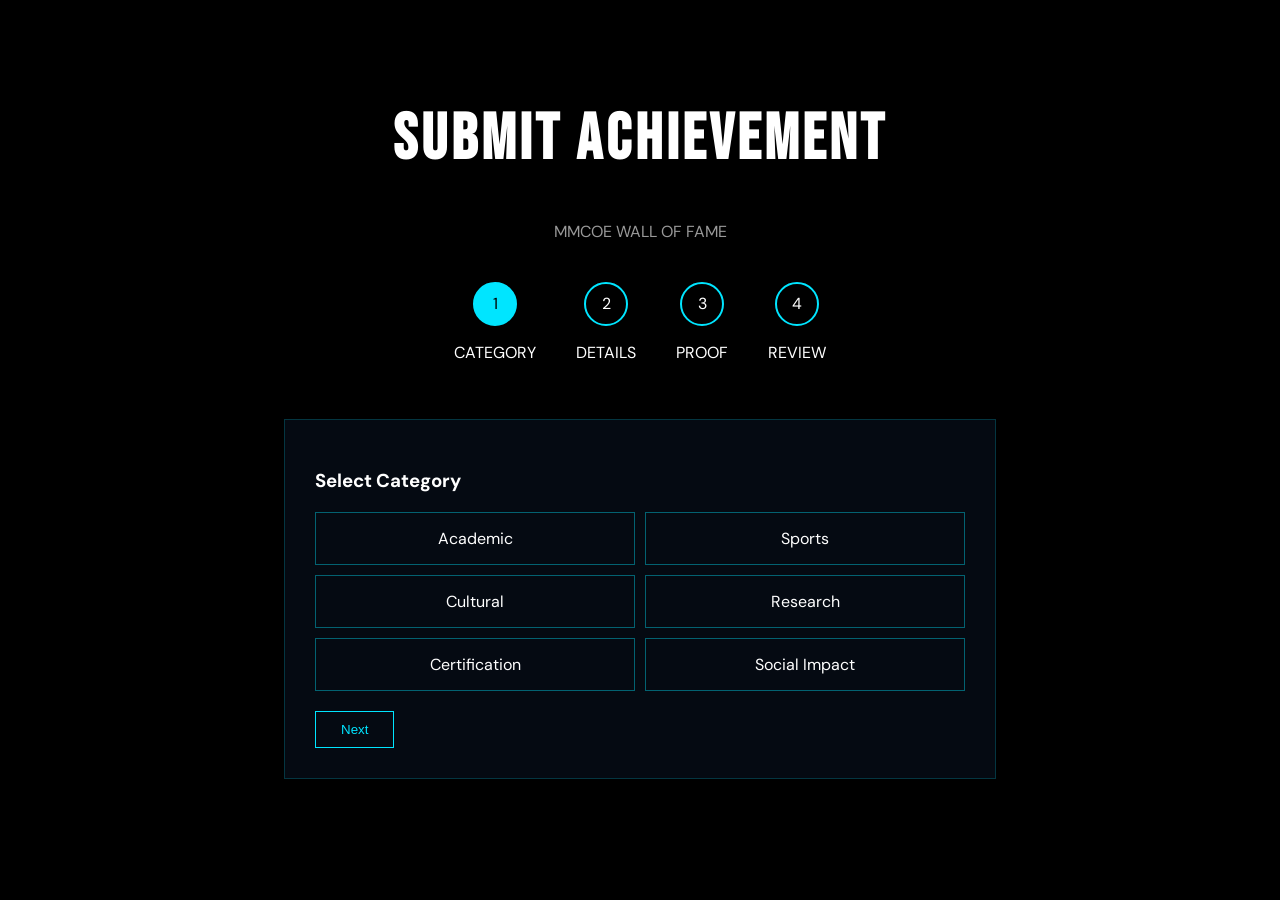
<file: frontend/submit.html>
<!DOCTYPE html>
<html lang="en">
<head>

<meta charset="UTF-8">
<meta name="viewport" content="width=device-width, initial-scale=1.0">

<title>Submit Achievement</title>

<link rel="stylesheet" href="style.css">

<link href="https://fonts.googleapis.com/css2?family=Bebas+Neue&family=DM+Sans:wght@300;400;500;600&family=Syne:wght@700;800&display=swap" rel="stylesheet">

</head>

<body>

<h1 class="title">SUBMIT ACHIEVEMENT</h1>
<p class="subtitle">MMCOE WALL OF FAME</p>

<div class="stepper">

<div class="step active" id="step1">
<div class="circle">1</div>
<p>CATEGORY</p>
</div>

<div class="step" id="step2">
<div class="circle">2</div>
<p>DETAILS</p>
</div>

<div class="step" id="step3">
<div class="circle">3</div>
<p>PROOF</p>
</div>

<div class="step" id="step4">
<div class="circle">4</div>
<p>REVIEW</p>
</div>

</div>

<div class="container">

<!-- PAGE 1 -->

<div class="page active" id="page1">

<h3>Select Category</h3>

<div class="categories">

<div class="category" data-cat="Academic">Academic</div>
<div class="category" data-cat="Sports">Sports</div>
<div class="category" data-cat="Cultural">Cultural</div>
<div class="category" data-cat="Research">Research</div>
<div class="category" data-cat="Certification">Certification</div>
<div class="category" data-cat="Social Impact">Social Impact</div>

</div>

<div class="buttons">
<button onclick="nextStep(2)">Next</button>
</div>

</div>

<!-- PAGE 2 -->

<div class="page" id="page2">

<label>Achievement Title *</label>
<input type="text" id="title">

<label>Full Name *</label>
<input type="text" id="name">

<label>PRN *</label>
<input type="text" id="prn">

<label>Email *</label>
<input type="email" id="email">

<label>Description *</label>
<textarea id="desc"></textarea>

<div class="buttons">
<button onclick="prevStep(1)">Back</button>
<button onclick="nextStep(3)">Next</button>
</div>

</div>

<!-- PAGE 3 -->

<div class="page" id="page3">

<label>Proof URL *</label>
<input type="url" id="url">

<div class="buttons">
<button onclick="prevStep(2)">Back</button>
<button onclick="nextStep(4)">Next</button>
</div>

</div>

<!-- PAGE 4 -->

<div class="page" id="page4">

<h3>Review</h3>

<div class="review-row">
<span>Category</span>
<span id="rvCategory"></span>
</div>

<div class="review-row">
<span>Title</span>
<span id="rvTitle"></span>
</div>

<div class="review-row">
<span>Name</span>
<span id="rvName"></span>
</div>

<div class="review-row">
<span>PRN</span>
<span id="rvPrn"></span>
</div>

<div class="review-row">
<span>Email</span>
<span id="rvEmail"></span>
</div>

<div class="review-row">
<span>Description</span>
<span id="rvDesc"></span>
</div>

<div class="review-row">
<span>Proof URL</span>
<span id="rvUrl"></span>
</div>

<div class="buttons">
<button onclick="prevStep(3)">Back</button>
<button onclick="submitForm()">Submit</button>
</div>

</div>

</div>

<script>

let category=null;

/* category selection */

document.querySelectorAll(".category").forEach(card=>{
card.onclick=()=>{
document.querySelectorAll(".category").forEach(c=>c.classList.remove("selected"));
card.classList.add("selected");
category=card.dataset.cat;
};
});

/* next step */

function nextStep(step){

if(step==2 && !category){
alert("Select category");
return;
}

if(step==3){

let title=document.getElementById("title").value.trim();
let name=document.getElementById("name").value.trim();
let prn=document.getElementById("prn").value.trim();
let email=document.getElementById("email").value.trim();
let desc=document.getElementById("desc").value.trim();

if(title=="" || name=="" || prn=="" || email=="" || desc==""){
alert("Fill all required fields");
return;
}

}

if(step==4){

let url=document.getElementById("url").value.trim();

if(url==""){
alert("Enter proof link");
return;
}

updateReview();

}

document.querySelectorAll(".page").forEach(p=>p.classList.remove("active"));
document.getElementById("page"+step).classList.add("active");

updateStepper(step);

}

/* previous step */

function prevStep(step){

document.querySelectorAll(".page").forEach(p=>p.classList.remove("active"));
document.getElementById("page"+step).classList.add("active");

updateStepper(step);

}

/* stepper update */

function updateStepper(step){

document.querySelectorAll(".step").forEach((s,i)=>{

s.classList.remove("active","done");

if(i+1<step)s.classList.add("done");
if(i+1==step)s.classList.add("active");

});

}

/* review update */

function updateReview(){

document.getElementById("rvCategory").textContent=category;
document.getElementById("rvTitle").textContent=document.getElementById("title").value;
document.getElementById("rvName").textContent=document.getElementById("name").value;
document.getElementById("rvPrn").textContent=document.getElementById("prn").value;
document.getElementById("rvEmail").textContent=document.getElementById("email").value;
document.getElementById("rvDesc").textContent=document.getElementById("desc").value;
document.getElementById("rvUrl").textContent=document.getElementById("url").value;

}

/* submit form */

function submitForm(){

const achievement={

category:category,
title:document.getElementById("title").value,
name:document.getElementById("name").value,
prn:document.getElementById("prn").value,
email:document.getElementById("email").value,
description:document.getElementById("desc").value,
url:document.getElementById("url").value,

status:"Pending",
reason:""

};

function submitForm(){

const achievement = {

category: category,
title: document.getElementById("title").value,
name: document.getElementById("name").value,
prn: document.getElementById("prn").value,
email: document.getElementById("email").value,
description: document.getElementById("desc").value,
url: document.getElementById("url").value

};

fetch("submitAchievement",{

method:"POST",

headers:{
"Content-Type":"application/json"
},

body:JSON.stringify(achievement)

})
.then(res=>res.text())
.then(data=>{

alert("Achievement submitted successfully! It will appear after admin approval.");

window.location.href="index.html";

});

}

window.location.href="index.html";

}

</script>

</body>
</html>
</file>
<file: frontend/style.css>
body{
font-family:"DM Sans",sans-serif;
background:#000;
color:#fff;
padding:50px 20px;
}

.title{
font-family:"Bebas Neue";
font-size:4rem;
text-align:center;
letter-spacing:4px;
}

.subtitle{
text-align:center;
color:rgba(255,255,255,.6);
margin-bottom:40px;
}

.stepper{
display:flex;
justify-content:center;
gap:40px;
margin-bottom:40px;
}

.step{
text-align:center;
}

.circle{
width:40px;
height:40px;
border-radius:50%;
border:2px solid #00E5FF;
display:flex;
align-items:center;
justify-content:center;
margin:auto;
}

.step.active .circle{
background:#00E5FF;
color:#000;
}

.step.done .circle{
background:#2ecc71;
border-color:#2ecc71;
color:#000;
}

.container{
max-width:650px;
margin:auto;
background:#050a12;
border:1px solid rgba(0,229,255,.2);
padding:30px;
}

.categories{
display:grid;
grid-template-columns:repeat(2,1fr);
gap:10px;
margin-bottom:20px;
}

.category{
border:1px solid rgba(0,229,255,.4);
padding:15px;
text-align:center;
cursor:pointer;
}

.category.selected{
background:rgba(0,229,255,.15);
}

label{
display:block;
margin-top:10px;
}

input,textarea{
width:100%;
padding:10px;
background:#000;
border:1px solid rgba(255,255,255,.2);
color:#fff;
margin-top:5px;
}

textarea{
min-height:80px;
}

.page{
display:none;
}

.page.active{
display:block;
}

.review-row{
display:flex;
justify-content:space-between;
padding:10px 0;
border-bottom:1px solid rgba(255,255,255,.1);
}

.buttons{
display:flex;
justify-content:space-between;
margin-top:20px;
}

button{
border:1px solid #00E5FF;
background:transparent;
color:#00E5FF;
padding:10px 25px;
cursor:pointer;
}

button:hover{
background:#00E5FF;
color:#000;
}
</file>
